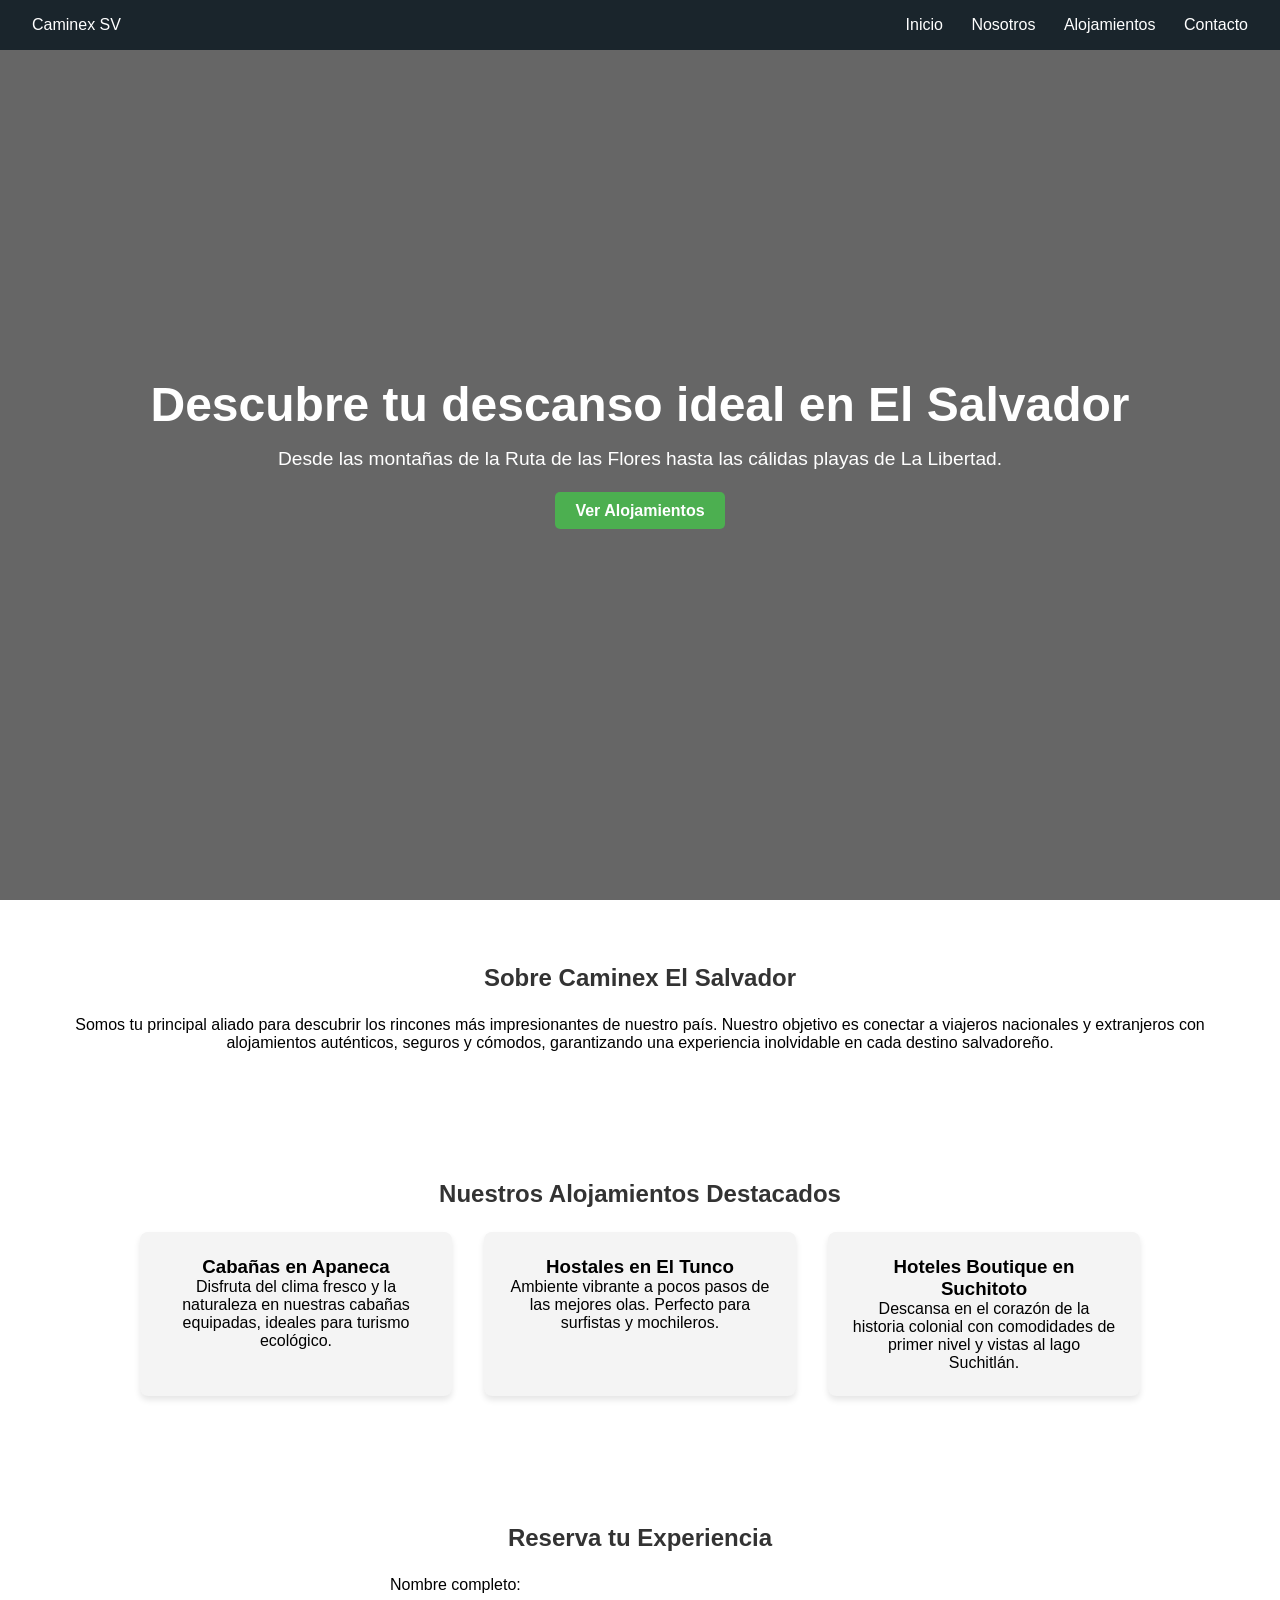
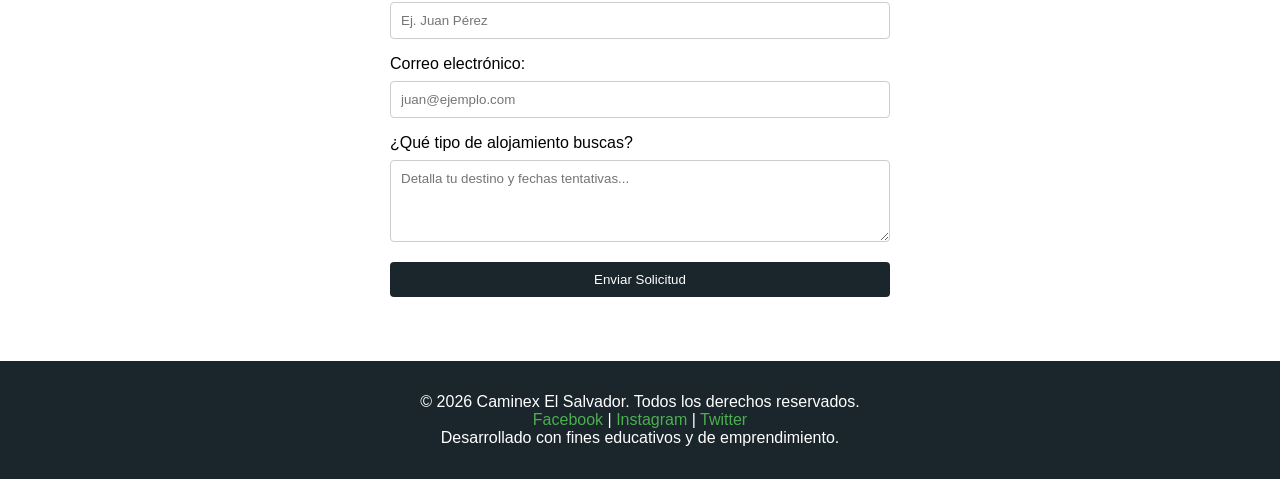
<file: index.html>
<!DOCTYPE html>
<html lang="es">
<head>
    <meta charset="UTF-8">
    <meta name="viewport" content="width=device-width, initial-scale=1.0">
    <title>Caminex El Salvador | Alojamientos Turísticos</title>
    <link rel="stylesheet" href="styles.css">
</head>
<body>

    <header class="navbar">
        <div class="logo">Caminex SV</div>
        <button class="hamburger" id="hamburger-btn">☰</button>
        <nav id="nav-links">
            <a href="#hero">Inicio</a>
            <a href="#nosotros">Nosotros</a>
            <a href="#servicios">Alojamientos</a>
            <a href="#contacto">Contacto</a>
        </nav>
    </header>

    <section id="hero" class="hero">
        <div class="hero-content">
            <h1>Descubre tu descanso ideal en El Salvador</h1>
            <p>Desde las montañas de la Ruta de las Flores hasta las cálidas playas de La Libertad.</p>
            <a href="#servicios" class="cta-button">Ver Alojamientos</a>
        </div>
    </section>

    <section id="nosotros" class="nosotros">
        <h2>Sobre Caminex El Salvador</h2>
        <p>Somos tu principal aliado para descubrir los rincones más impresionantes de nuestro país. Nuestro objetivo es conectar a viajeros nacionales y extranjeros con alojamientos auténticos, seguros y cómodos, garantizando una experiencia inolvidable en cada destino salvadoreño.</p>
    </section>

    <section id="servicios" class="servicios">
        <h2>Nuestros Alojamientos Destacados</h2>
        <div class="grid-container">
            <div class="card">
                <h3>Cabañas en Apaneca</h3>
                <p>Disfruta del clima fresco y la naturaleza en nuestras cabañas equipadas, ideales para turismo ecológico.</p>
            </div>
            <div class="card">
                <h3>Hostales en El Tunco</h3>
                <p>Ambiente vibrante a pocos pasos de las mejores olas. Perfecto para surfistas y mochileros.</p>
            </div>
            <div class="card">
                <h3>Hoteles Boutique en Suchitoto</h3>
                <p>Descansa en el corazón de la historia colonial con comodidades de primer nivel y vistas al lago Suchitlán.</p>
            </div>
        </div>
    </section>

    <section id="contacto" class="contacto">
        <h2>Reserva tu Experiencia</h2>
        <form id="reserva-form">
            <div class="form-group">
                <label for="nombre">Nombre completo:</label>
                <input type="text" id="nombre" placeholder="Ej. Juan Pérez">
            </div>
            <div class="form-group">
                <label for="email">Correo electrónico:</label>
                <input type="email" id="email" placeholder="juan@ejemplo.com">
            </div>
            <div class="form-group">
                <label for="mensaje">¿Qué tipo de alojamiento buscas?</label>
                <textarea id="mensaje" rows="4" placeholder="Detalla tu destino y fechas tentativas..."></textarea>
            </div>
            <button type="submit" class="submit-btn">Enviar Solicitud</button>
            <div id="form-mensaje"></div>
        </form>
    </section>

    <footer>
        <div class="footer-content">
            <p>&copy; 2026 Caminex El Salvador. Todos los derechos reservados.</p>
            <div class="redes">
                <a href="#">Facebook</a> | <a href="#">Instagram</a> | <a href="#">Twitter</a>
            </div>
            <p class="creditos">Desarrollado con fines educativos y de emprendimiento.</p>
        </div>
    </footer>

    <script src="script.js"></script>
</body>
</html>
</file>
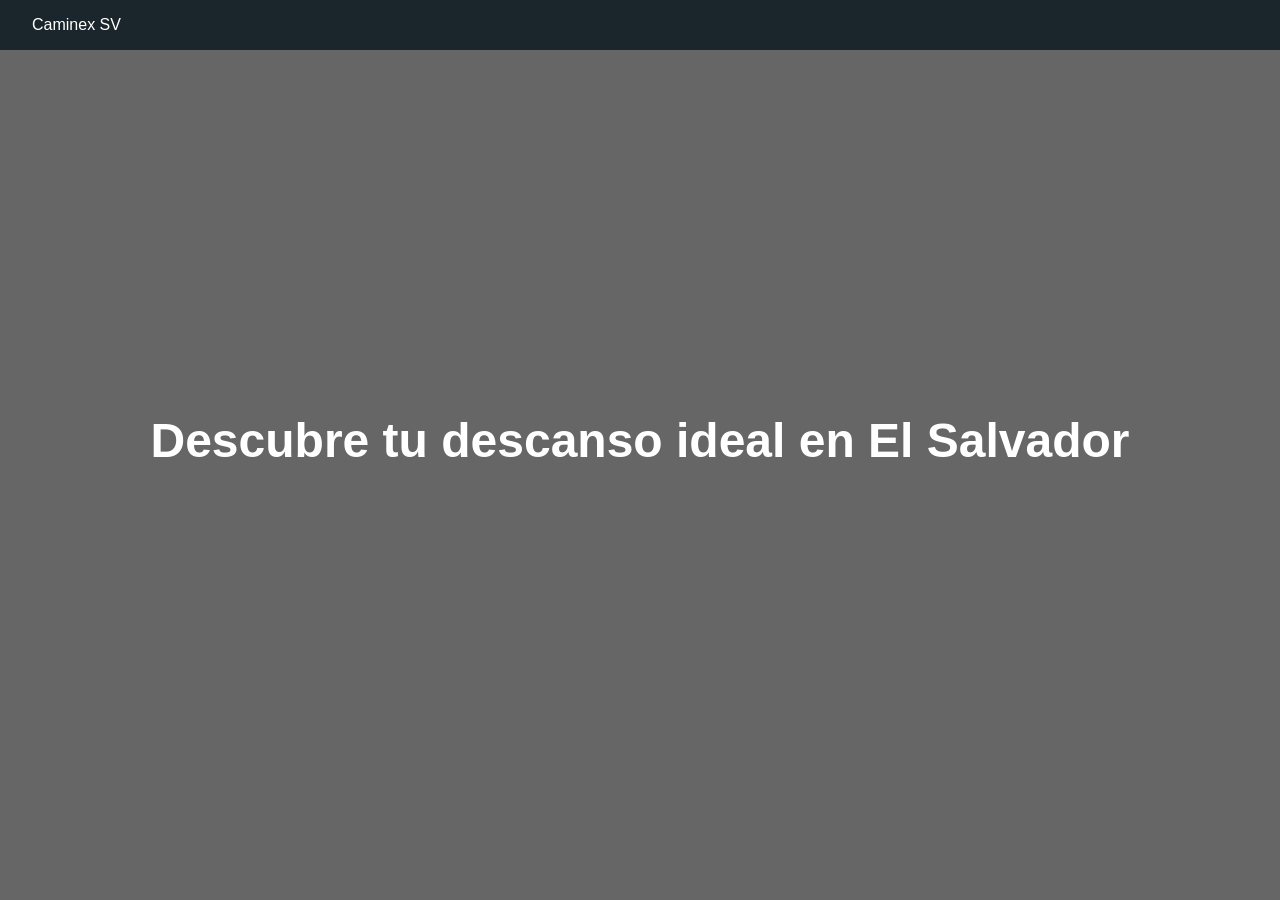
<file: inde.html>
<!DOCTYPE html>
<html lang="es">
<head>
    <meta charset="UTF-8">
    <meta name="viewport" content="width=device-width, initial-scale=1.0">
    <title>Caminex SV | Alojamientos Turísticos</title>
    <link rel="stylesheet" href="styles.css">
</head>
<body>
    <header class="navbar">
        <div class="logo">Caminex SV</div>
    </header>
    <section id="hero" class="hero">
        <div class="hero-content">
            <h1>Descubre tu descanso ideal en El Salvador</h1>
        </div>
    </section>
</body>
</html>
</file>
<file: styles.css>
/* Reseteo básico */
* {
    margin: 0;
    padding: 0;
    box-sizing: border-box;
    font-family: 'Segoe UI', Tahoma, Geneva, Verdana, sans-serif;
}

/* Navbar Fija */
.navbar {
    position: fixed;
    top: 0;
    width: 100%;
    background-color: #1a252c;
    color: white;
    display: flex;
    justify-content: space-between;
    align-items: center;
    padding: 1rem 2rem;
    z-index: 1000;
}

.navbar a {
    color: white;
    text-decoration: none;
    margin-left: 1.5rem;
    transition: color 0.3s;
}

.navbar a:hover {
    color: #4CAF50;
}

.hamburger {
    display: none;
    background: none;
    border: none;
    color: white;
    font-size: 1.5rem;
    cursor: pointer;
}

/* Hero Section */
.hero {
    height: 100vh;
    background: linear-gradient(rgba(0, 0, 0, 0.6), rgba(0, 0, 0, 0.6)), url('https://www.avitours.com.sv/_next/image?url=https%3A%2F%2Fcmsavitours.macroevo.me%2Fwp-content%2Fuploads%2F2025%2F12%2FCentro-Historico-de-San-Salvador-Vista-Aerea-071.jpg&w=640&q=90') center/cover;
    display: flex;
    justify-content: center;
    align-items: center;
    text-align: center;
    color: white;
    padding-top: 60px; /* Compensa la navbar fija */
}

.hero h1 { font-size: 3rem; margin-bottom: 1rem; }
.hero p { font-size: 1.2rem; margin-bottom: 2rem; }

.cta-button {
    background-color: #4CAF50;
    color: white;
    padding: 10px 20px;
    text-decoration: none;
    border-radius: 5px;
    font-weight: bold;
    transition: background 0.3s;
}

.cta-button:hover { background-color: #45a049; }

/* Secciones Generales */
section { padding: 4rem 2rem; text-align: center; }
section h2 { margin-bottom: 1.5rem; color: #333; }

/* Grid de Servicios */
.grid-container {
    display: grid;
    grid-template-columns: repeat(auto-fit, minmax(250px, 1fr));
    gap: 2rem;
    max-width: 1000px;
    margin: 0 auto;
}

.card {
    background: #f4f4f4;
    padding: 1.5rem;
    border-radius: 8px;
    box-shadow: 0 4px 6px rgba(0,0,0,0.1);
    transition: transform 0.3s;
}

.card:hover { transform: translateY(-5px); }

/* Formulario */
#reserva-form {
    max-width: 500px;
    margin: 0 auto;
    text-align: left;
}

.form-group { margin-bottom: 1rem; }
.form-group label { display: block; margin-bottom: 0.5rem; }
.form-group input, .form-group textarea {
    width: 100%;
    padding: 10px;
    border: 1px solid #ccc;
    border-radius: 4px;
}

.submit-btn {
    width: 100%;
    padding: 10px;
    background-color: #1a252c;
    color: white;
    border: none;
    border-radius: 4px;
    cursor: pointer;
}

.submit-btn:hover { background-color: #2c3e50; }

.mensaje-error { color: red; margin-top: 10px; text-align: center;}
.mensaje-exito { color: green; margin-top: 10px; text-align: center;}

/* Footer */
footer {
    background: #1a252c;
    color: white;
    text-align: center;
    padding: 2rem;
}
footer a { color: #4CAF50; text-decoration: none; }

/* Responsive */
@media (max-width: 768px) {
    .hamburger { display: block; }
    #nav-links {
        display: none;
        flex-direction: column;
        width: 100%;
        position: absolute;
        top: 60px;
        left: 0;
        background-color: #1a252c;
        text-align: center;
    }
    #nav-links.active { display: flex; }
    #nav-links a { margin: 1rem 0; }
}
</file>
